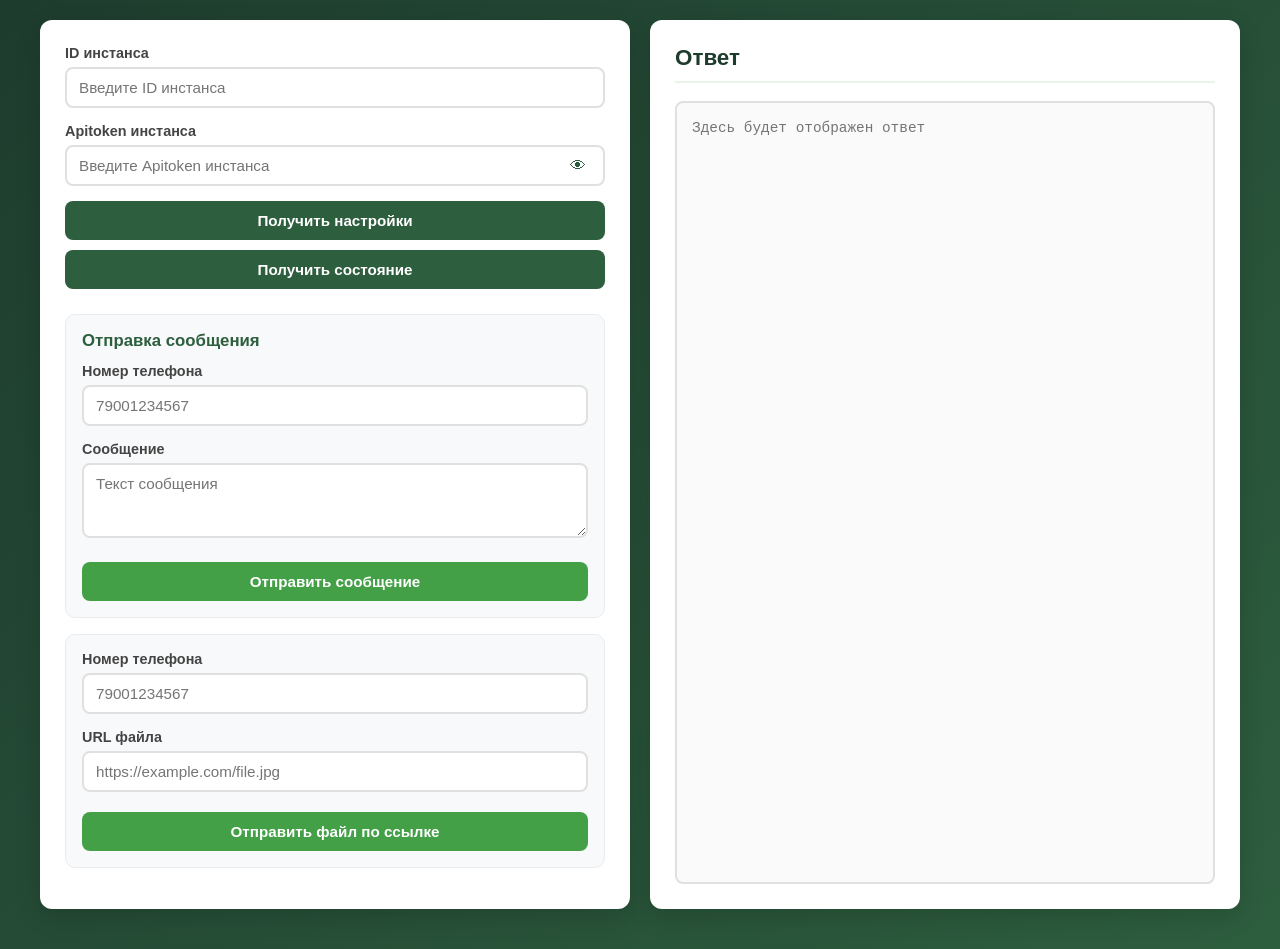
<file: index.html>
<!DOCTYPE html>
<html lang="ru">
<head>
    <meta charset="UTF-8">
    <meta name="viewport" content="width=device-width, initial-scale=1.0">
    <title>GREEN-API Test Page</title>
    <link rel="stylesheet" href="styles.css">
</head>
<body>
    <div class="container">

        <main class="main-content">
            <section class="panel left-panel">

                <div class="form-group">
                    <label for="idInstance">ID инстанса</label>
                    <input
                        type="text"
                        id="idInstance"
                        placeholder="Введите ID инстанса"
                        autocomplete="off"
                    >
                </div>

                <div class="form-group password-group">
                    <label for="apiTokenInstance">Apitoken инстанса</label>
                    <div class="password-input-wrapper">
                        <input
                            type="password"
                            id="apiTokenInstance"
                            placeholder="Введите Apitoken инстанса"
                            autocomplete="off"
                        >
                        <button
                            type="button"
                            class="toggle-password"
                            id="btnToggleTokenVisibility"
                            aria-label="Показать или скрыть Apitoken"
                        >
                            👁
                        </button>
                    </div>
                </div>

                <div class="methods-grid">
                    <button class="btn btn-primary" id="btnGetSettings">
                        Получить настройки
                    </button>
                    <button class="btn btn-primary" id="btnGetStateInstance">
                        Получить состояние
                    </button>
                </div>

                <div class="method-block">
                    <h3>Отправка сообщения</h3>
                    <div class="form-group">
                        <label for="phoneMessage">Номер телефона</label>
                        <input
                            type="text"
                            id="phoneMessage"
                            placeholder="79001234567"
                            autocomplete="off"
                            inputmode="numeric"
                            pattern="\d*"
                            maxlength="11"
                        >
                    </div>
                    <div class="form-group">
                        <label for="messageText">Сообщение</label>
                        <textarea
                            id="messageText"
                            rows="3"
                            placeholder="Текст сообщения"
                        ></textarea>
                    </div>
                    <button class="btn btn-success" id="btnSendMessage">
                        Отправить сообщение
                    </button>
                </div>

                <div class="method-block">
                    <div class="form-group">
                        <label for="phoneFile">Номер телефона</label>
                        <input
                            type="text"
                            id="phoneFile"
                            placeholder="79001234567"
                            autocomplete="off"
                            inputmode="numeric"
                            pattern="\d*"
                            maxlength="11"
                        >
                    </div>
                    <div class="form-group">
                        <label for="fileUrl">URL файла</label>
                        <input
                            type="text"
                            id="fileUrl"
                            placeholder="https://example.com/file.jpg"
                            autocomplete="off"
                        >
                    </div>
                    <button class="btn btn-success" id="btnSendFileByUrl">
                        Отправить файл по ссылке
                    </button>
                </div>
            </section>

            <section class="panel right-panel">
                <div class="response-header">
                    <h2>Ответ</h2>
                </div>
                <textarea
                    id="responseField"
                    class="response-field"
                    readonly
                    placeholder="Здесь будет отображен ответ"
                ></textarea>
            </section>
        </main>
    </div>

    <script src="app.js"></script>
</body>
</html>
</file>
<file: styles.css>
* {
    margin: 0;
    padding: 0;
    box-sizing: border-box;
}

body {
    font-family: -apple-system, BlinkMacSystemFont, "Segoe UI", Roboto, sans-serif;
    background: linear-gradient(135deg, #1e3c2e 0%, #2d5e3e 100%);
    min-height: 100vh;
    color: #333;
    padding: 20px;
}

.container {
    max-width: 1200px;
    margin: 0 auto;
}

.header {
    text-align: center;
    color: white;
    margin-bottom: 30px;
    padding: 20px 0;
}

.header h1 {
    font-size: 2.5rem;
    margin-bottom: 8px;
    font-weight: 700;
}

.subtitle {
    font-size: 1.1rem;
    opacity: 0.9;
}

.main-content {
    display: grid;
    grid-template-columns: 1fr 1fr;
    gap: 20px;
    margin-bottom: 20px;
}

.panel {
    background: #ffffff;
    border-radius: 12px;
    padding: 25px;
    box-shadow: 0 8px 24px rgba(0, 0, 0, 0.15);
}

.panel h2 {
    color: #1e3c2e;
    margin-bottom: 18px;
    font-size: 1.4rem;
    padding-bottom: 10px;
    border-bottom: 2px solid #e8f5e9;
}

.methods-title {
    margin-top: 25px;
}

.form-group {
    margin-bottom: 15px;
}

.form-group label {
    display: block;
    margin-bottom: 6px;
    font-weight: 600;
    color: #444;
    font-size: 0.9rem;
}

.form-group input,
.form-group textarea {
    width: 100%;
    padding: 10px 12px;
    border: 2px solid #e0e0e0;
    border-radius: 8px;
    font-size: 0.95rem;
    transition: border-color 0.2s, box-shadow 0.2s;
    font-family: inherit;
    resize: vertical;
}

.password-input-wrapper {
    position: relative;
}

.password-input-wrapper input {
    padding-right: 48px;
}

.toggle-password {
    position: absolute;
    right: 10px;
    top: 50%;
    transform: translateY(-50%);
    width: 34px;
    height: 34px;
    border: none;
    background: transparent;
    cursor: pointer;
    color: #2d5e3e;
    font-size: 1rem;
    display: flex;
    align-items: center;
    justify-content: center;
}

.toggle-password:hover {
    color: #1e3c2e;
}

.form-group input:focus,
.form-group textarea:focus {
    outline: none;
    border-color: #2d5e3e;
    box-shadow: 0 0 0 3px rgba(45, 94, 62, 0.1);
}

.btn {
    padding: 11px 20px;
    border: none;
    border-radius: 8px;
    font-size: 0.95rem;
    font-weight: 600;
    cursor: pointer;
    transition: transform 0.1s, box-shadow 0.2s, background 0.2s;
    font-family: inherit;
}

.btn:hover {
    transform: translateY(-1px);
    box-shadow: 0 4px 12px rgba(0, 0, 0, 0.15);
}

.btn:active {
    transform: translateY(0);
}

.btn:disabled {
    opacity: 0.6;
    cursor: not-allowed;
    transform: none;
}

.btn-primary {
    background: #2d5e3e;
    color: white;
}

.btn-primary:hover {
    background: #1e3c2e;
}

.btn-success {
    background: #43a047;
    color: white;
    width: 100%;
    margin-top: 5px;
}

.btn-success:hover {
    background: #388e3c;
}

.btn-secondary {
    background: #757575;
    color: white;
}

.btn-secondary:hover {
    background: #616161;
}

.btn-small {
    padding: 6px 14px;
    font-size: 0.85rem;
}

.methods-grid {
    display: grid;
    grid-template-columns: 1fr;
    gap: 10px;
    margin-bottom: 25px;
}

.method-block {
    background: #f8f9fa;
    border: 1px solid #e9ecef;
    border-radius: 10px;
    padding: 16px;
    margin-bottom: 16px;
}

.method-block h3 {
    color: #2d5e3e;
    margin-bottom: 12px;
    font-size: 1.05rem;
}

.right-panel {
    display: flex;
    flex-direction: column;
}

.response-header {
    display: flex;
    justify-content: space-between;
    align-items: center;
    margin-bottom: 18px;
    padding-bottom: 10px;
    border-bottom: 2px solid #e8f5e9;
}

.response-header h2 {
    margin: 0;
    padding: 0;
    border: none;
}

.response-field {
    flex: 1;
    min-height: 500px;
    width: 100%;
    padding: 15px;
    border: 2px solid #e0e0e0;
    border-radius: 8px;
    font-family: "Consolas", "Monaco", "Courier New", monospace;
    font-size: 0.9rem;
    background: #fafafa;
    color: #333;
    resize: none;
    line-height: 1.5;
}

.response-field:focus {
    outline: none;
    border-color: #2d5e3e;
}

.footer {
    text-align: center;
    color: rgba(255, 255, 255, 0.8);
    padding: 15px;
    font-size: 0.9rem;
}

.loading {
    opacity: 0.7;
    pointer-events: none;
}

@media (max-width: 900px) {
    .main-content {
        grid-template-columns: 1fr;
    }

    .header h1 {
        font-size: 1.8rem;
    }

    .response-field {
        min-height: 300px;
    }
}
</file>
